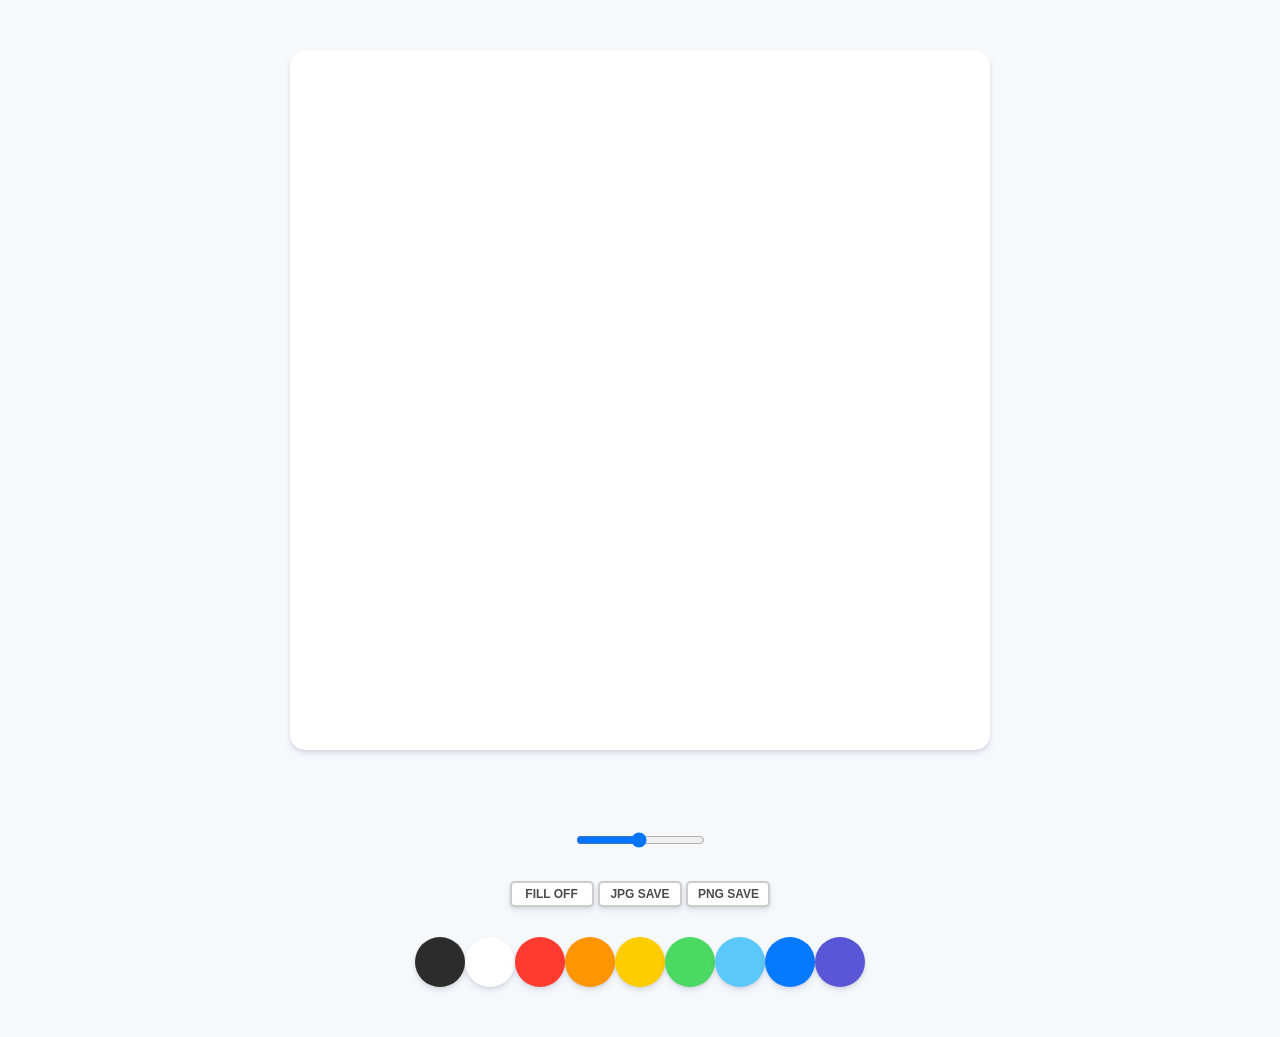
<file: index.html>
<!DOCTYPE html>
<html lang="en">
  <head>
    <meta charset="UTF-8" />
    <meta name="viewport" content="width=device-width, initial-scale=1.0" />
    <meta http-equiv="X-UA-Compatible" content="ie=edge" />
    <link rel="stylesheet" href="styles.css" />
    <title>PaintJS</title>
  </head>
  <body>
    <canvas id="jsCanvas" class="canvas"></canvas>
    <div class="controls">
      <div class="controls__range">
        <input
          type="range"
          id="jsRange"
          min="0.1"
          max="5"
          value="2.5"
          step="0.1"
        />
      </div>
      <div class="controls__btns">
        <button id="jsMode">FILL OFF</button>
        <button id="jsJpgSave">JPG Save</button>
        <button id="jsPngSave">PNG Save</button>
      </div>
      <div class="controls__colors" id="jsColors">
        <div
          class="controls__color jsColor"
          style="background-color: #2c2c2c;"
        ></div>
        <div
          class="controls__color jsColor"
          style="background-color: white;"
        ></div>
        <div
          class="controls__color jsColor"
          style="background-color: #ff3b30;"
        ></div>
        <div
          class="controls__color jsColor"
          style="background-color: #ff9500;"
        ></div>
        <div
          class="controls__color jsColor"
          style="background-color: #ffcc00;"
        ></div>
        <div
          class="controls__color jsColor"
          style="background-color: #4cd963;"
        ></div>
        <div
          class="controls__color jsColor"
          style="background-color: #5ac8fa;"
        ></div>
        <div
          class="controls__color jsColor"
          style="background-color: #0579ff;"
        ></div>
        <div
          class="controls__color jsColor"
          style="background-color: #5856d6;"
        ></div>
      </div>
    </div>
    <script src="app.js"></script>
  </body>
</html>
</file>
<file: styles.css>
@import "reset.css";
body {
  background-color: #f6f9fc;
  font-family: -apple-system, BlinkMacSystemFont, "Segoe UI", Roboto, Oxygen,
    Ubuntu, Cantarell, "Open Sans", "Helvetica Neue", sans-serif;
  display: flex;
  flex-direction: column;
  align-items: center;
  padding: 50px 0px;
}

.canvas {
  width: 700px;
  height: 700px;
  background-color: white;
  border-radius: 15px;
  box-shadow: 0 4px 6px rgba(50, 50, 93, 0.11), 0 1px 3px rgba(0, 0, 0, 0.08);
}

.controls {
  margin-top: 80px;
  display: flex;
  flex-direction: column;
  align-items: center;
}

.controls .controls__btns {
  margin-bottom: 30px;
}

.controls__btns button {
  all: unset;
  cursor: pointer;
  background-color: white;
  padding: 5px 0px;
  width: 80px;
  text-align: center;
  border-radius: 5px;
  box-shadow: 0 4px 6px rgba(50, 50, 93, 0.11), 0 1px 3px rgba(0, 0, 0, 0.08);
  border: 2px solid rgba(0, 0, 0, 0.2);
  color: rgba(0, 0, 0, 0.7);
  text-transform: uppercase;
  font-weight: 800;
  font-size: 12px;
}

.controls__btns button:active {
  transform: scale(0.98);
}

.controls .controls__colors {
  display: flex;
}

.controls__colors .controls__color {
  width: 50px;
  height: 50px;
  border-radius: 25px;
  cursor: pointer;
  box-shadow: 0 4px 6px rgba(50, 50, 93, 0.11), 0 1px 3px rgba(0, 0, 0, 0.08);
}

.controls .controls__range {
  margin-bottom: 30px;
}
</file>
